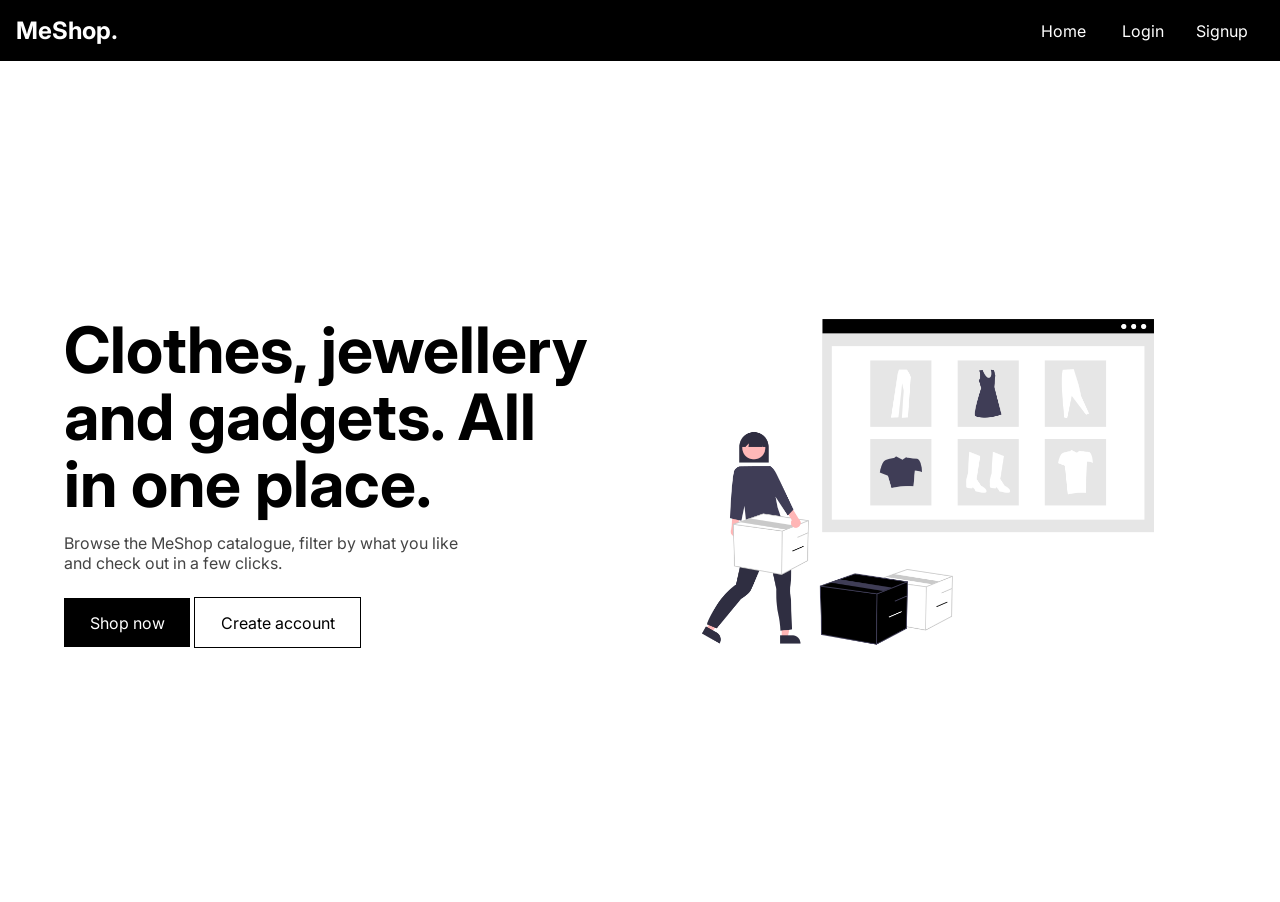
<file: index.html>
<!DOCTYPE html>
<html lang="en">
  <head>
    <meta charset="utf-8" />
    <meta name="viewport" content="width=device-width, initial-scale=1" />
    <title>MeShop.</title>
    <link rel="stylesheet" href="styles.css" />
  </head>
  <body data-root="./">
    <main class="landing">
      <div>
        <h1>Clothes, jewellery and gadgets. All in one place.</h1>
        <p>Browse the MeShop catalogue, filter by what you like and check out in a few clicks.</p>
        <a class="btn" href="shop/">Shop now</a> <a class="btn ghost" href="signup/">Create account</a>
      </div>
      <img src="landingPagePic.png" alt="Person carrying a box in front of an online store" />
    </main>
    <script src="script.js"></script>
  </body>
</html>
</file>
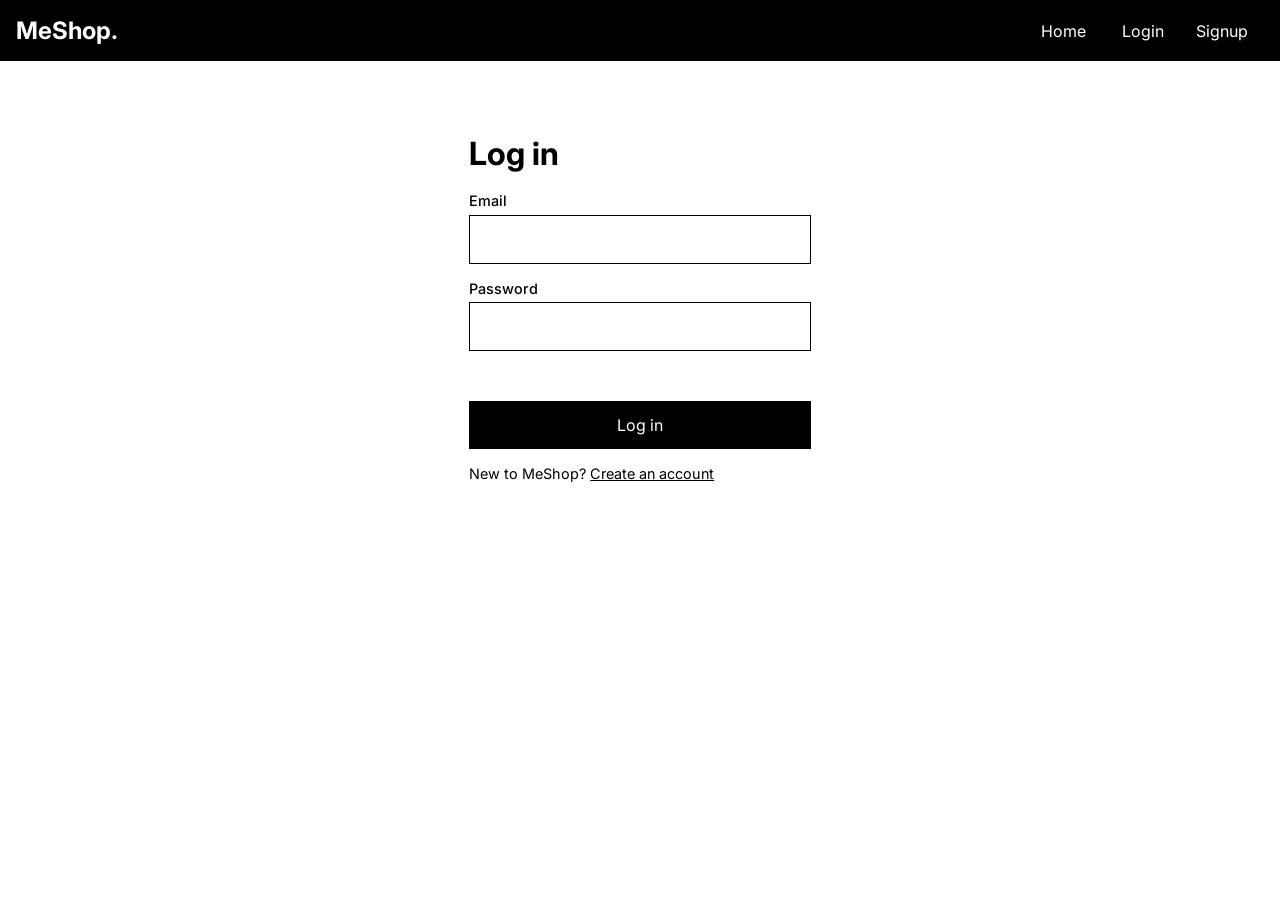
<file: cart/index.html>
<!DOCTYPE html>
<html lang="en">
  <head><meta charset="UTF-8" /><meta name="viewport" content="width=device-width, initial-scale=1.0" /><title>My Cart | MeShop.</title><link rel="stylesheet" href="../styles.css" /></head>
  <body data-root="../">
    <main class="page"><h1>My Cart</h1><div id="list"></div><div id="total"></div></main>
    <script src="https://checkout.razorpay.com/v1/checkout.js"></script>
    <script src="../script.js"></script>
    <script src="script.js"></script>
  </body>
</html>
</file>
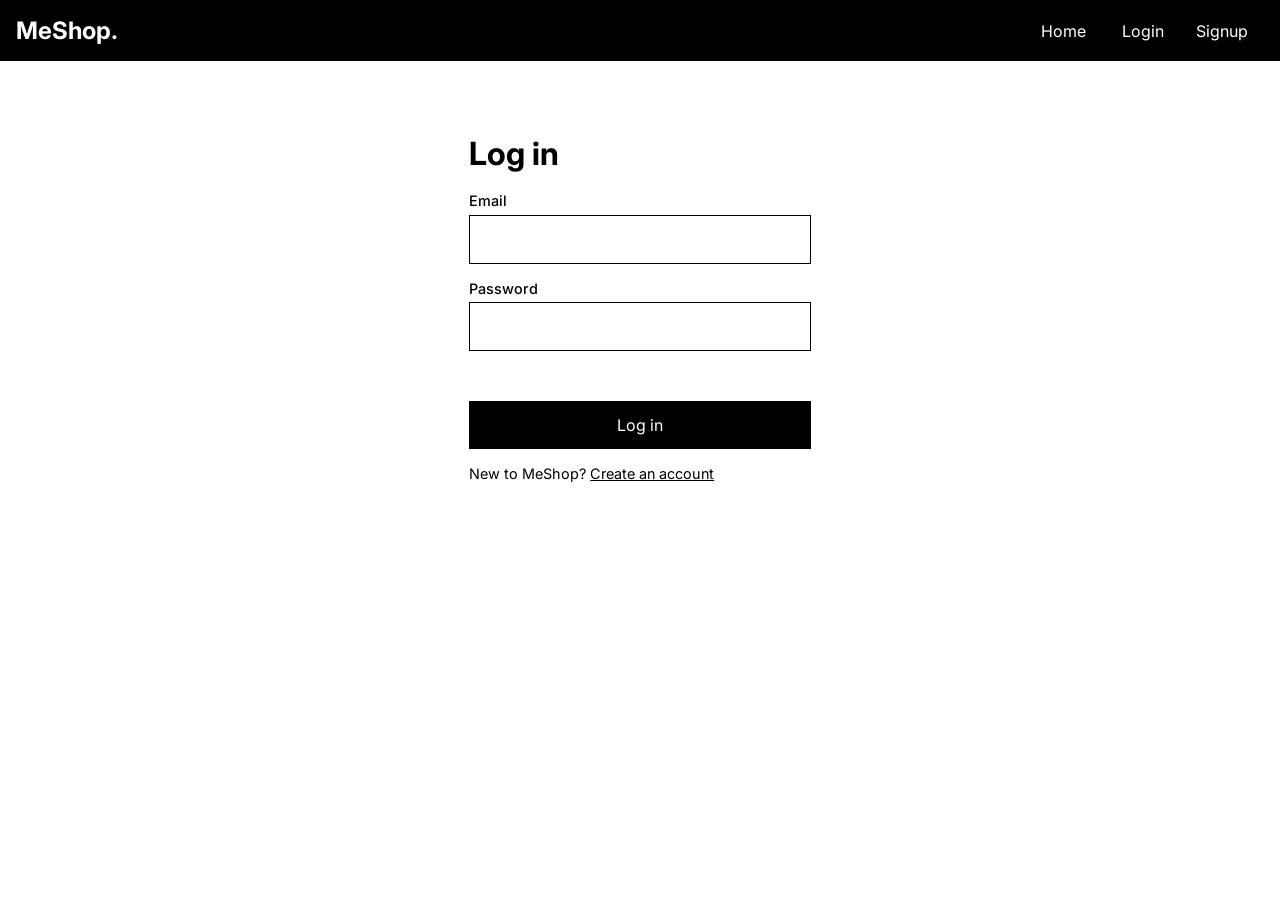
<file: login/index.html>
<!DOCTYPE html>
<html lang="en">
  <head><meta charset="utf-8" /><meta name="viewport" content="width=device-width, initial-scale=1" /><title>Login | MeShop.</title><link rel="stylesheet" href="../styles.css" /></head>
  <body data-root="../">
    <main class="form">
      <h1>Log in</h1>
      <form id="f">
        <label>Email<input id="e" type="email" required /></label>
        <label>Password<input id="p" type="password" required /></label>
        <div class="msg" id="m"></div>
        <button>Log in</button>
      </form>
      <p>New to MeShop? <a href="../signup/">Create an account</a></p>
    </main>
    <script src="../script.js"></script>
    <script src="script.js"></script>
  </body>
</html>
</file>
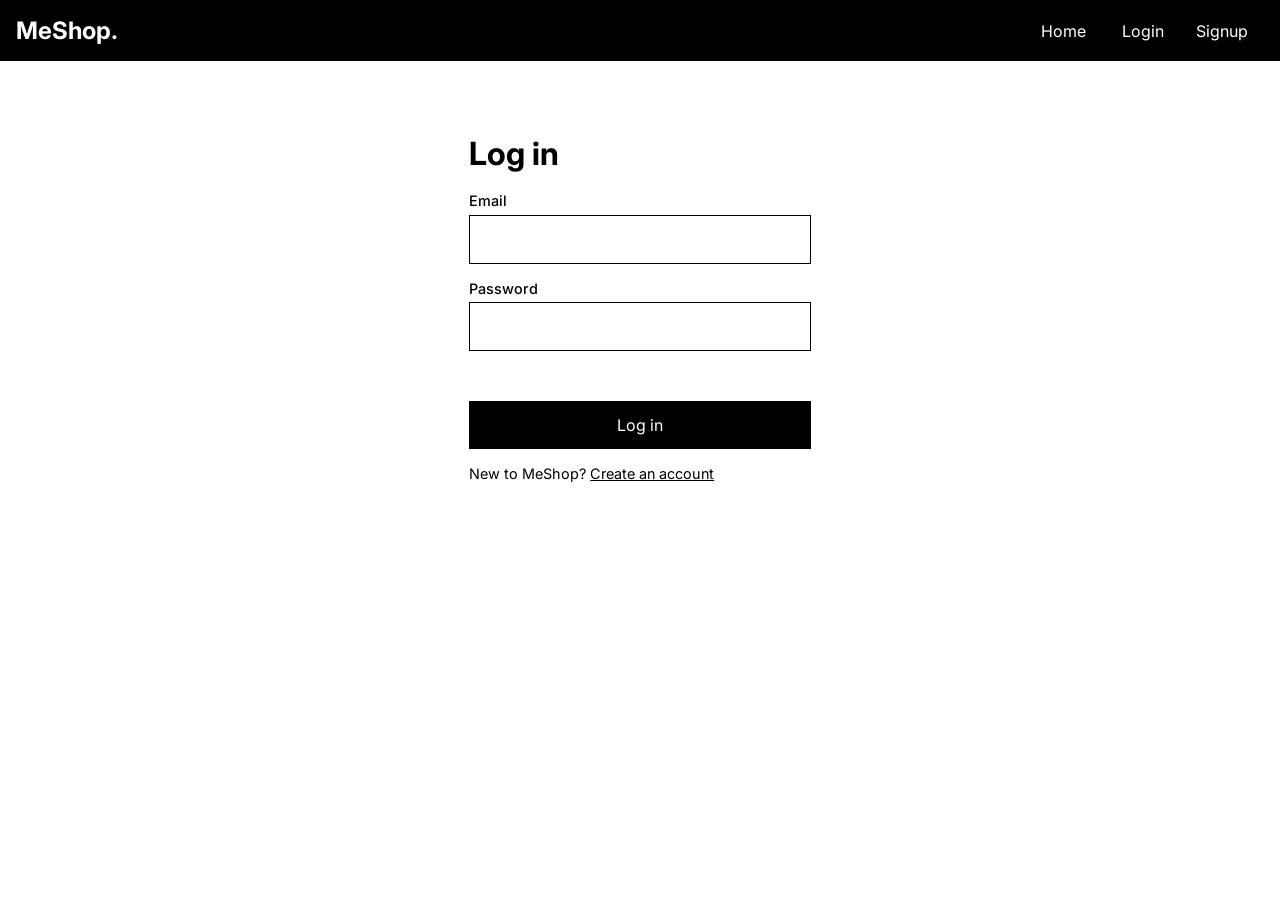
<file: profile/index.html>
<!DOCTYPE html>
<html lang="en">
  <head><meta charset="utf-8" /><meta name="viewport" content="width=device-width, initial-scale=1" /><title>Profile | MeShop.</title><link rel="stylesheet" href="../styles.css" /></head>
  <body data-root="../" data-nav="minimal">
    <main class="profile">
      <h1>My Profile</h1>
      <form id="info">
        <input id="fn" placeholder="First Name" aria-label="First name" required />
        <input id="ln" placeholder="Last Name" aria-label="Last name" required />
        <div class="msg" id="m1"></div>
        <button>Save Info</button>
      </form>
      <h1>Edit Password</h1>
      <form id="pw">
        <input id="old" type="password" placeholder="Old Password" aria-label="Old password" required />
        <input id="new" type="password" placeholder="New Password" aria-label="New password" minlength="6" required />
        <input id="con" type="password" placeholder="Confirm New Password" aria-label="Confirm new password" required />
        <div class="msg" id="m2"></div>
        <button>Change Password</button>
      </form>
      <button id="logout" type="button">Logout</button>
    </main>
    <script src="../script.js"></script>
    <script src="script.js"></script>
  </body>
</html>
</file>
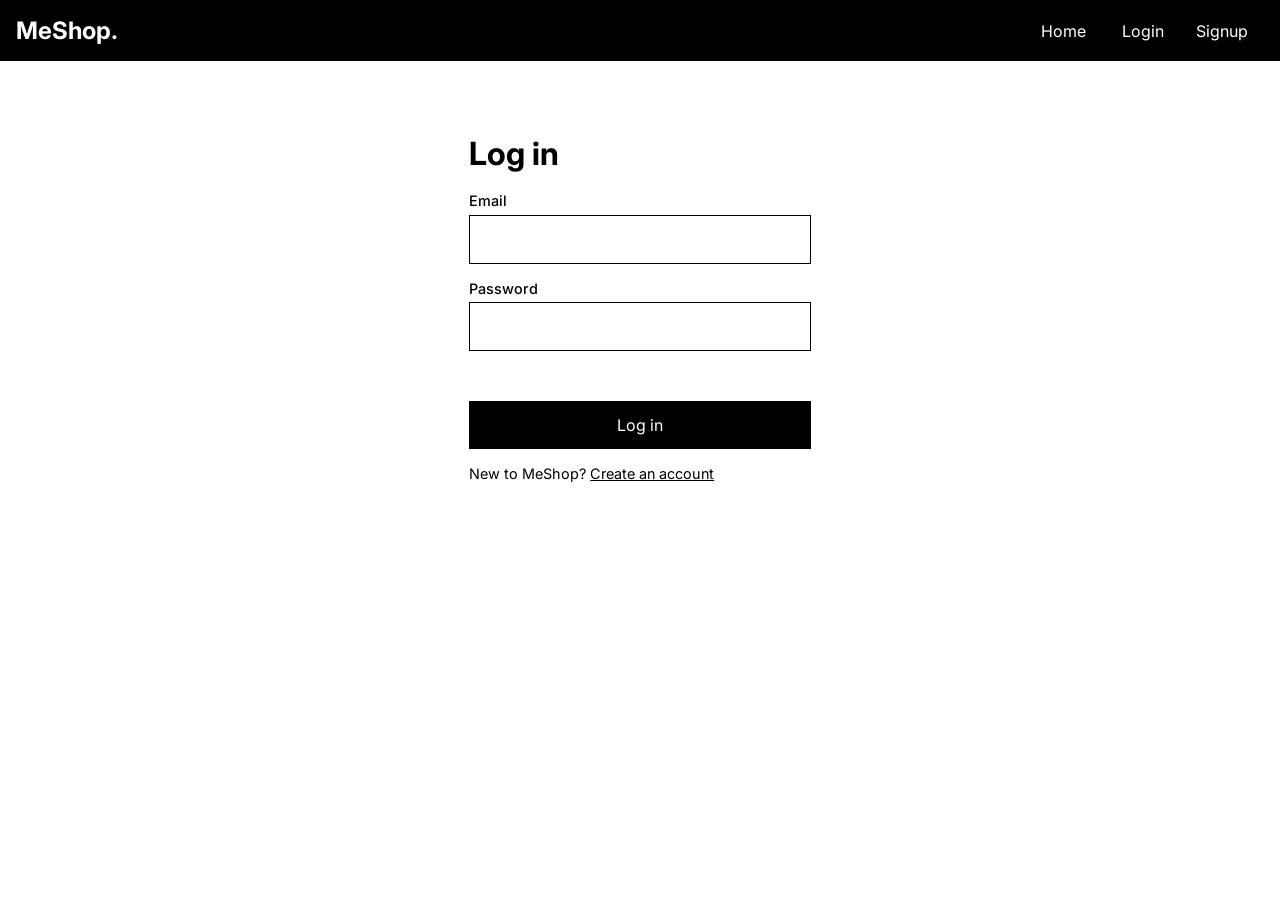
<file: shop/index.html>
<!DOCTYPE html>
<html lang="en">
  <head>
    <meta charset="UTF-8" />
    <meta http-equiv="X-UA-Compatible" content="IE=edge" />
    <meta name="viewport" content="width=device-width, initial-scale=1.0" />
    <title>MeShop.</title>
    <link rel="stylesheet" href="styles.css" />
  </head>
  <body data-root="../">
    

    <main>
      <aside>
        <section>
          <title>Colors</title>
          <ul>
            <li>
              <input id="red" type="checkbox" name="color" />
              <label for="red">Red</label>
            </li>
            <li>
              <input id="blue" type="checkbox" name="color" />
              <label for="blue">Blue</label>
            </li>
            <li>
              <input id="green" type="checkbox" name="color" />
              <label for="green">Green</label>
            </li>
            <li>
              <input id="black" type="checkbox" name="color" />
              <label for="black">Black</label>
            </li>
            <li>
              <input id="white" type="checkbox" name="color" />
              <label for="white">White</label>
            </li>
          </ul>
        </section>
        <section>
          <title>Sizes</title>
          <ul>
            <li>
              <input id="s" type="checkbox" name="size" />
              <label for="s">S</label>
            </li>
            <li>
              <input id="m" type="checkbox" name="size" />
              <label for="m">M</label>
            </li>
            <li>
              <input id="l" type="checkbox" name="size" />
              <label for="l">L</label>
            </li>
            <li>
              <input id="xl" type="checkbox" name="size" />
              <label for="xl">XL</label>
            </li>
          </ul>
        </section>
        <section>
          <title>Rating</title>
          <input
            type="range"
            id="range"
            min="0"
            max="5"
            value="0"
            
          />
          <div class="scale"><span>0</span><span>5</span></div>
        </section>
        <section>
          <title>Price Range</title>
          <ul>
            <li>
              <input id="0-25" type="checkbox" name="prange" />
              <label for="0-25">$0 to $25</label>
            </li>
            <li>
              <input id="25-50" type="checkbox" name="prange" />
              <label for="25-50">$25 to $50</label>
            </li>
            <li>
              <input id="50-100" type="checkbox" name="prange" />
              <label for="50-100">$50 to $100</label>
            </li>
            <li>
              <input id="100on" type="checkbox" name="prange" />
              <label for="100on">$100 onwards</label>
            </li>
          </ul>
        </section>
        <section><button id="apply" class="apply">Apply Filter</button></section>
      </aside>
      <main-content>
        <div class="topbar"><div class="searchbox"><svg width="16" height="16" viewBox="0 0 24 24" fill="none" stroke="currentColor" stroke-width="2" aria-hidden="true"><circle cx="10" cy="10" r="7"/><path d="M21 21l-6-6"/></svg><input type="text" id="search" placeholder="Search" aria-label="Search products by name" /></div>
          <label class="sortbox">Sort by
            <select id="sort" aria-label="Sort products">
              <option value="default">Featured</option>
              <option value="price-asc">Price: low to high</option>
              <option value="price-desc">Price: high to low</option>
              <option value="rating">Rating: high to low</option>
              <option value="name">Name: A to Z</option>
            </select>
          </label>
        </div>
        <div class="filters" id="filters">
          <div class="filter active" data-cat="all">All</div>
          <div class="filter" data-cat="men's clothing">Mens</div>
          <div class="filter" data-cat="women's clothing">Womens</div>
          <div class="filter" data-cat="jewelery">Jewellery</div>
          <div class="filter" data-cat="electronics">Electronics</div>
        </div>
        <div id="results"><p>Loading products...</p></div>
      </main-content>
    </main>
      <script src="../script.js"></script>
    <script src="script.js"></script>
  </body>
</html>
</file>
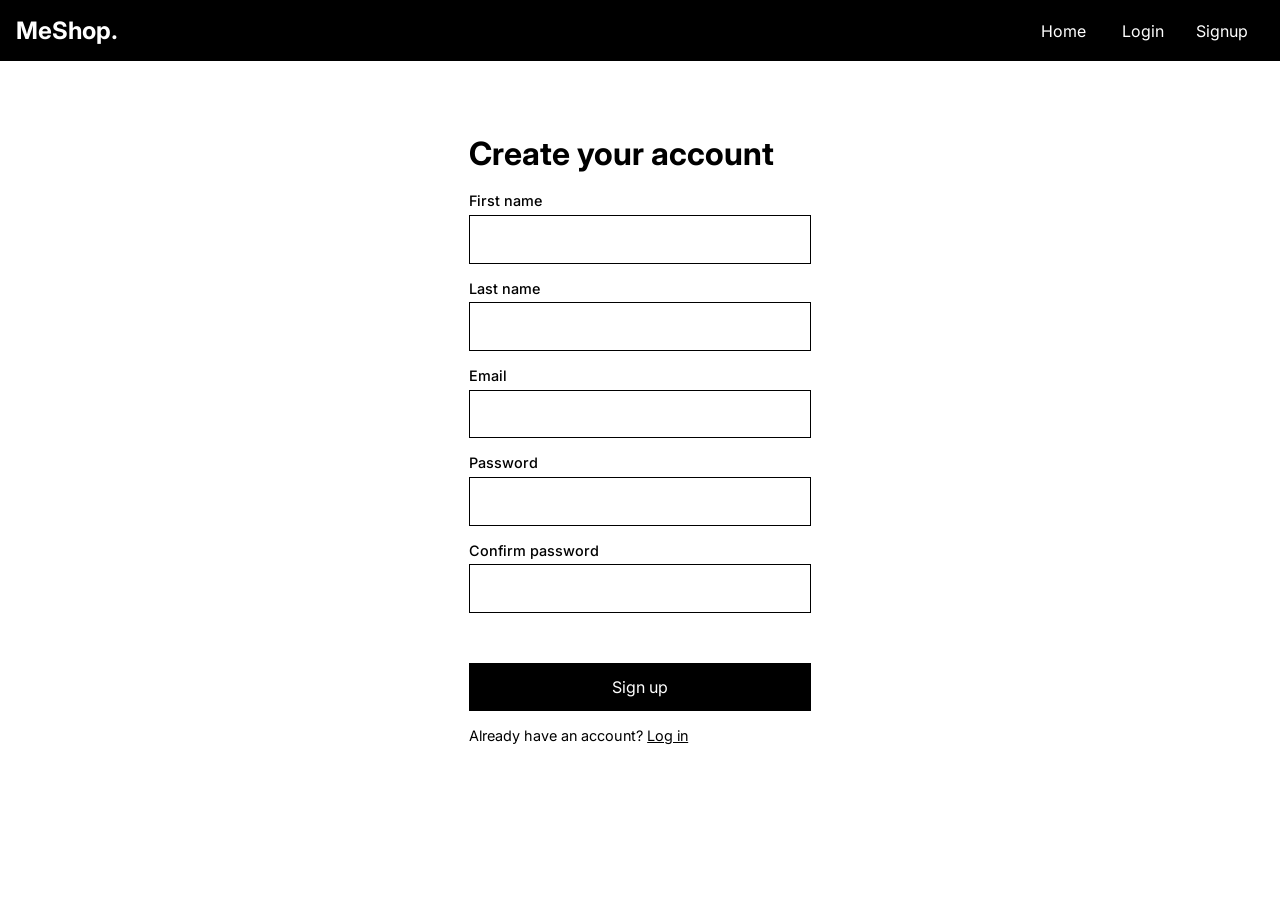
<file: signup/index.html>
<!DOCTYPE html>
<html lang="en">
  <head><meta charset="utf-8" /><meta name="viewport" content="width=device-width, initial-scale=1" /><title>Signup | MeShop.</title><link rel="stylesheet" href="../styles.css" /></head>
  <body data-root="../">
    <main class="form">
      <h1>Create your account</h1>
      <form id="f">
        <label>First name<input id="n" required /></label>
        <label>Last name<input id="ln" required /></label>
        <label>Email<input id="e" type="email" required /></label>
        <label>Password<input id="p" type="password" minlength="6" required /></label>
        <label>Confirm password<input id="c" type="password" required /></label>
        <div class="msg" id="m"></div>
        <button>Sign up</button>
      </form>
      <p>Already have an account? <a href="../login/">Log in</a></p>
    </main>
    <script src="../script.js"></script>
    <script src="script.js"></script>
  </body>
</html>
</file>
<file: styles.css>
@import url("https://fonts.googleapis.com/css2?family=Inter:wght@100;200;300;400;500;600;700;800;900&display=swap");
* { padding: 0; margin: 0; box-sizing: border-box; }
body { font-family: "Inter", sans-serif; overflow-x: hidden; color: #000; }
a { color: white; text-decoration: none; }
ul { list-style: none; }
nav { display: flex; justify-content: space-between; align-items: center; color: white; position: sticky; z-index: 100; top: 0; background-color: black; border-bottom: 1px solid white; padding: 1rem; font-size: 1rem; }
nav .brand { font-size: 1.5rem; font-weight: bold; }
nav .nav-items a { margin: 0 1rem; }
button, .btn { font: inherit; border: none; padding: 0.9rem 1.6rem; background: black; color: white; cursor: pointer; display: inline-block; }
.btn.ghost, button.ghost { background: white; color: black; border: 1px solid black; }
:focus-visible { outline: 2px solid #4938af; outline-offset: 2px; }
.landing { display: flex; align-items: center; justify-content: center; gap: 3rem; padding: 3rem 5vw; min-height: calc(100vh - 60px); }
.landing h1 { font-size: clamp(2.4rem, 5vw, 4.2rem); line-height: 1.05; margin-bottom: 1rem; }
.landing p { max-width: 40ch; margin-bottom: 1.5rem; color: #444; }
.landing img { max-width: 50%; }
.form { max-width: 380px; margin: 8vh auto; padding: 0 1.2rem; }
.form h1 { margin-bottom: 1.2rem; }
.form form { display: grid; gap: 1rem; }
.form label { display: grid; gap: 0.35rem; font-size: 0.9rem; font-weight: 500; }
.form input { padding: 0.9rem; font-size: 1rem; border: 1px solid black; }
.form p { margin-top: 1rem; font-size: 0.9rem; }
.form p a, .empty a { color: black; text-decoration: underline; }
.msg { color: #b3261e; font-size: 0.85rem; min-height: 1.1rem; }
.msg.ok { color: #1b7a43; }
.page { max-width: 860px; margin: 0 auto; padding: 2rem 1.2rem; }
.page h1 { margin-bottom: 1.2rem; }
.crow { display: grid; grid-template-columns: 70px 1fr auto auto; gap: 1rem; align-items: center; padding: 1rem 0; border-bottom: 1px solid black; }
.crow img { width: 70px; height: 70px; object-fit: contain; }
.qty { display: flex; align-items: center; gap: 0.6rem; }
.qty button { padding: 0.2rem 0.7rem; }
.total { display: flex; justify-content: space-between; align-items: center; margin-top: 1.5rem; font-size: 1.2rem; font-weight: 600; }
.empty { color: #555; padding: 2rem 0; }
#toast { position: fixed; bottom: 24px; left: 50%; transform: translateX(-50%); background: black; color: white; padding: 0.7rem 1.2rem; opacity: 0; transition: opacity 0.2s; pointer-events: none; z-index: 200; }
#toast.show { opacity: 1; }
@media (max-width: 760px) { .landing { flex-direction: column; } .landing img { max-width: 100%; } .crow { grid-template-columns: 56px 1fr auto; } }

/* ---- profile screen (Figma) ---- */
nav .brand.small { font-size: 1rem; font-weight: 400; }
.profile { padding: 1.2rem 1.6rem 2rem; }
.profile h1 { text-align: center; font-size: 2.2rem; margin: 0.4rem 0 1rem; }
.profile form { display: grid; gap: 1rem; }
.profile input { padding: 0.9rem 1rem; font-size: 1rem; border: 1px solid #555; width: 100%; }
.profile button { width: 133px; padding: 0.7rem 0; margin-top: 0.2rem; }
.profile > button { display: block; margin-top: 1rem; }
.profile .msg { margin: 0; }

/* shared hover/press animations */
button, .btn { transition: background 0.2s, transform 0.15s, opacity 0.2s; }
button:hover, .btn:hover { opacity: 0.85; } button:active, .btn:active { transform: scale(0.97); }
.crow { transition: background 0.2s; } .crow:hover { background: #f6f6f6; }
nav .nav-items a { transition: opacity 0.2s; } nav .nav-items a:hover { opacity: 0.65; }
.landing img { animation: float 5s ease-in-out infinite; }
@keyframes float { 50% { transform: translateY(-10px); } }
@media (prefers-reduced-motion: reduce) { * { transition: none !important; animation: none !important; } }
</file>
<file: shop/styles.css>
@import url("https://fonts.googleapis.com/css2?family=Inter:wght@100;200;300;400;500;600;700;800;900&display=swap");

* {
  padding: 0;
  margin: 0;
  box-sizing: border-box;
}

body {
  font-family: "Inter", sans-serif;
  overflow-x: hidden;
}

a {
  color: white;
  text-decoration: none;
}

ul {
  list-style: none;
}

input[type="range"] {
  width: 100%;
  height: 2px;
  margin: 1rem auto;
}

datalist {
  display: flex;
  justify-content: space-between;
  color: white;
  width: 100%;
}

nav {
  display: flex;
  justify-content: space-between;
  align-items: center;
  color: white;
  position: sticky;
  z-index: 100;
  top: 0;

  background-color: black;
  border-bottom: 1px solid white;
  padding: 1rem;
  font-size: 1rem;
}

nav .brand {
  font-size: 1.5rem;
  font-weight: bold;
}

nav .nav-items a {
  margin: 0 1rem;
}

main {
  display: flex;
  height: 100vh;
}

main aside {
  flex: 0.2;
  background-color: black;
  color: white;
  height: 100vh;
  position: fixed;
  padding-top: 1rem;
  width: 11rem;
}

main main-content {
  display: block;
  width: 100%;
  margin-left: 11rem;
}

aside section {
  padding: 1rem;
  border-bottom: 1px solid white;
}

aside section:last-child {
  border-bottom: none;
}

aside section title {
  display: block;
  font-size: 1.5rem;
  margin-bottom: 1rem;
}

aside section li {
  margin-bottom: 0.75rem;
}

aside section label {
  cursor: pointer;
  margin-left: 0.25rem;
}

main-content {
  padding: 1rem;
  position: relative;
}

main-content input {
  padding: 1rem;
  width: 100%;
  position: relative;
  font-size: 1rem;
}

main-content .filters {
  display: flex;
  margin-top: 1rem;
  gap: 1rem;
}

main-content .filter {
  flex: 1;
  text-align: center;
  padding: 0.5rem 1rem;
  border: 1px solid black;
  cursor: pointer;
}

main-content .active {
  background-color: black;
  color: white;
}

main-content section {
  margin-top: 1.2rem;
}

main-content section title {
  display: block;
  font-size: 1.5rem;
}

main-content .items {
  display: flex;
  width: auto;
  overflow-x: scroll;
  padding: 1rem 0;
  gap: 1rem;
}

main-content .items .item {
  border: 1px solid black;
  width: 30%;
}

main-content .items .item img {
  max-width: 100%;
}

main-content .items .item .row {
  display: flex;
  justify-content: space-between;
}

main-content .items .item .info {
  padding: 1rem;
}

main-content .items .item button {
  width: 100%;
  border-radius: none;
  border: none;
  padding: 1rem;
  font-size: 1rem;
  color: white;
  background-color: black;
  cursor: pointer;
}

main-content .items .item .colors {
  display: flex;
  margin: 1rem 0;
}

main-content .items .item .circle {
  width: 20px;
  height: 20px;
  border-radius: 100%;
  margin: 0 5px;
}

/* ---- additions for live data ---- */
main {
  height: auto;
  min-height: 100vh;
}
main aside {
  top: 58px;
  overflow-y: auto;
}
main-content .items .item {
  min-width: 240px;
  flex: 0 0 30%;
  display: flex;
  flex-direction: column;
}
main-content .items .item img {
  height: 220px;
  object-fit: contain;
  padding: 0.5rem;
}
main-content .items .item .info {
  flex: 1;
}
main-content .items .item .title {
  font-size: 0.9rem;
  margin-bottom: 0.6rem;
}
main-content .items .item button:hover {
  background-color: #333;
}
main-content .filter {
  user-select: none;
}
.empty {
  padding: 2rem 0;
  color: #555;
}
#toast {
  position: fixed;
  bottom: 24px;
  left: 50%;
  transform: translateX(-50%);
  background: black;
  color: white;
  padding: 0.7rem 1.2rem;
  opacity: 0;
  transition: opacity 0.2s;
  pointer-events: none;
  z-index: 200;
}
#toast.show {
  opacity: 1;
}
@media (max-width: 760px) {
  main aside {
    position: static;
    width: 100%;
    height: auto;
  }
  main-content {
    margin-left: 0;
  }
  main {
    flex-direction: column;
  }
}

/* ---- match Figma ---- */
main aside {
  width: 119px;
  flex: none;
  font-size: 11px;
  padding-top: 0.5rem;
}
main-content {
  margin-left: 119px;
}
main aside section {
  padding: 0.9rem 0.75rem;
}
aside section title {
  font-size: 13px;
  margin-bottom: 0.6rem;
}
aside section li {
  margin-bottom: 0.4rem;
}
aside section label {
  margin-left: 0.3rem;
}
input[type="range"] {
  margin: 0.4rem 0;
  accent-color: #fff;
}
.scale {
  display: flex;
  justify-content: space-between;
}
.apply {
  width: 100%;
  background: transparent;
  border: 1px solid white;
  padding: 0.7rem 0;
  font-size: 11px;
  margin-top: 1rem;
}
.apply:hover {
  background: #222;
}
.searchbox {
  position: relative;
}
.searchbox svg {
  position: absolute;
  left: 0.9rem;
  top: 50%;
  transform: translateY(-50%);
}
.searchbox input {
  padding: 0.9rem 0.9rem 0.9rem 2.6rem;
  border: 1px solid #000;
}
main-content .filters {
  gap: 0.9rem;
}
main-content .filter {
  background: #fff;
}
main-content .filter.active {
  background: #000;
}
main-content section > title {
  margin: 0.2rem 0 0.6rem 0.2rem;
  font-size: 1.1rem;
  font-weight: 500;
}
main-content .items .item {
  border: 1px solid #aaa;
  min-width: 220px;
}
main-content .items .item img {
  background: #f2f2f2;
  mix-blend-mode: multiply;
  padding: 0;
  height: 240px;
  object-fit: contain;
}
main-content .items .item .info {
  padding: 0.6rem 0.5rem;
  font-size: 14px;
}
main-content .items .item .title {
  font-size: 12px;
  color: #555;
  margin-bottom: 0.4rem;
}
main-content .items .item .colors {
  margin: 0.4rem 0;
  align-items: center;
}
main-content .items .item .colors .row {
  gap: 0.4rem;
  margin-left: 0.5rem;
}
main-content .items .item .circle {
  margin: 0;
  width: 11px;
  height: 11px;
}
.stars {
  color: #f5c518;
  letter-spacing: 2px;
  margin-left: 0.4rem;
}
.stars i {
  color: #ccc;
  font-style: normal;
}
main-content .items .item button {
  padding: 0.7rem;
  font-size: 14px;
}

/* close-up detail pass */
main-content .items .item .info .row .price {
  font-size: 16px;
}
main-content .items .item .info .row .sized {
  font-size: 16px;
}
main-content .items .item .info .colors,
main-content .items .item .info > div:last-child {
  font-size: 15px;
}

/* ---- sorting + animations + responsive (evaluation parts 5 and 6) ---- */
.topbar {
  display: flex;
  gap: 0.8rem;
  align-items: center;
  flex-wrap: wrap;
}
.topbar .searchbox {
  flex: 1;
  min-width: 200px;
}
.sortbox {
  display: flex;
  align-items: center;
  gap: 0.5rem;
  font-size: 0.85rem;
}
.sortbox select {
  padding: 0.9rem 0.6rem;
  border: 1px solid #000;
  background: #fff;
  font: inherit;
}
nav .nav-items a {
  transition: opacity 0.2s;
}
nav .nav-items a:hover {
  opacity: 0.65;
}
main-content .filter {
  transition:
    background 0.2s,
    color 0.2s;
}
main-content .filter:hover:not(.active) {
  background: #eee;
}
main-content .items .item {
  transition:
    transform 0.2s,
    box-shadow 0.2s;
}
main-content .items .item:hover {
  transform: translateY(-4px);
  box-shadow: 0 8px 18px rgba(0, 0, 0, 0.15);
}
main-content .items .item button {
  transition:
    background 0.2s,
    transform 0.15s;
}
main-content .items .item button:active,
main-content .items .item button.pop {
  transform: scale(0.97);
  background: #4938af;
}
.apply {
  transition: background 0.2s;
  color: white;
}
@media (max-width: 760px) {
  main-content {
    padding: 0.8rem;
  }
  main-content .filters {
    flex-wrap: wrap;
  }
  main-content .filter {
    flex: 1 1 40%;
  }
  main-content .items .item {
    flex: 0 0 75%;
  }
  main aside {
    display: grid;
    grid-template-columns: 1fr 1fr;
  }
  aside section {
    border-bottom: 0;
  }
}
@media (prefers-reduced-motion: reduce) {
  * {
    transition: none !important;
  }
}
</file>
